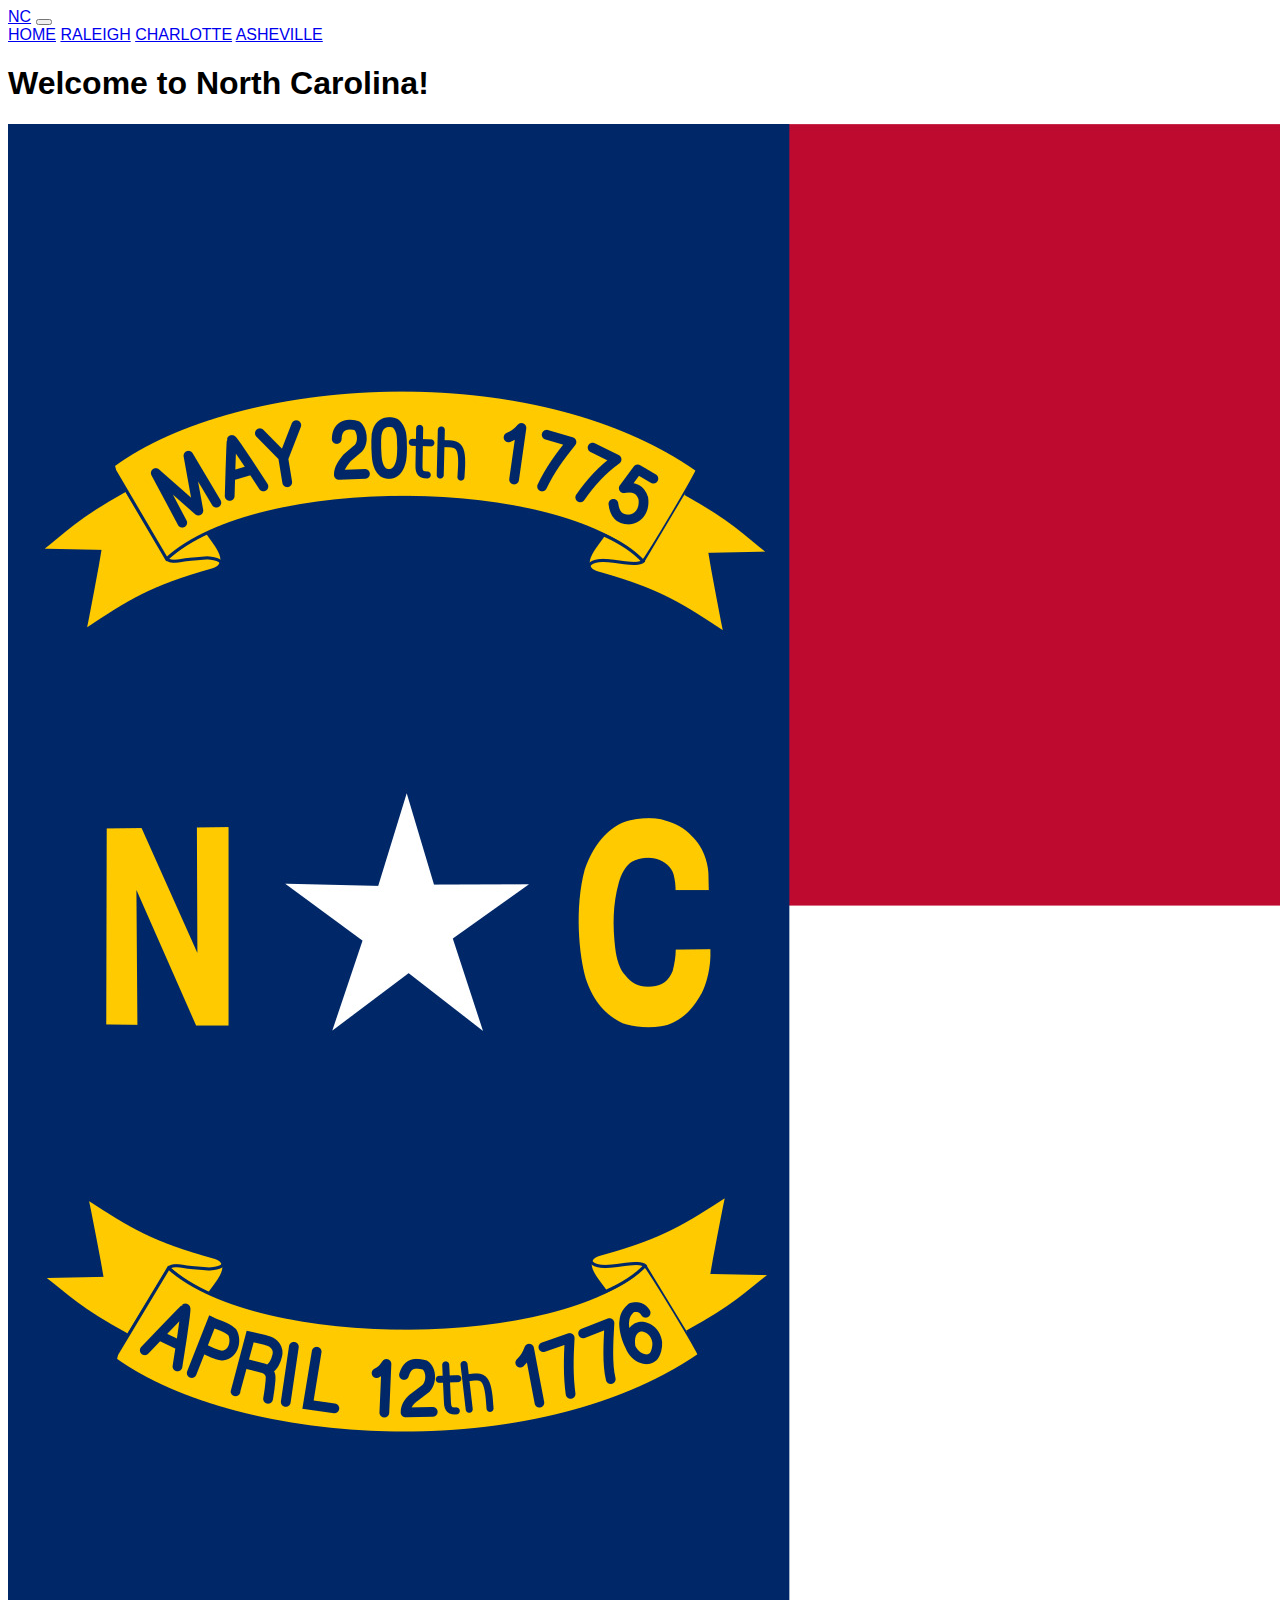
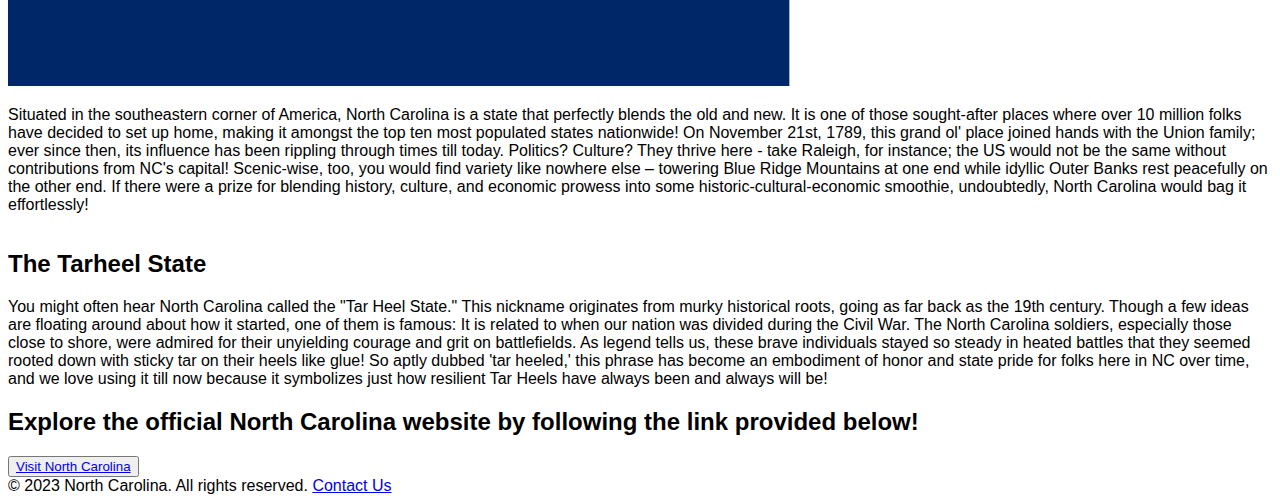
<file: index.html>
<!DOCTYPE html>
<html lang="en">
<head>
  <meta charset="utf-8">
  <meta name="viewport" content="width=device-width, initial-scale=1">
  <title>Welcome to North Carolina</title>
  <link href="https://cdn.jsdelivr.net/npm/bootstrap@5.3.2/dist/css/bootstrap.min.css" rel="stylesheet" integrity="sha384-T3c6CoIi6uLrA9TneNEoa7RxnatzjcDSCmG1MXxSR1GAsXEV/Dwwykc2MPK8M2HN" crossorigin="anonymous">
  <link rel="stylesheet" type="text/css" href="mystyle.css">
</head>
<body>
  <main>
    <!-- Navigation -->
    <!--  a nav to place the links to navigate throughout the site -->
    <nav class="navbar navbar-expand-lg bg-body-tertiary">
        <div class="container-fluid">
          <a class="navbar-brand" href="#">NC</a>
          <button class="navbar-toggler" type="button" data-bs-toggle="collapse" data-bs-target="#navbarNavAltMarkup" aria-controls="navbarNavAltMarkup" aria-expanded="false" aria-label="Toggle navigation">
            <span class="navbar-toggler-icon"></span>
          </button>
          <div class="justify-content-center collapse navbar-collapse" id="navbarNavAltMarkup">
            <div class="navbar-nav nav-tabs">
              <!--With a main page that introduces the state of your choice and additional pages for the capital and two other cities located within the state.-->
              <!--A consistent menu that allows the user to navigate to any other page on the site -->
              <a class="nav-link active nav-button" aria-current="page" href="./index.html">HOME</a>
              <a class="nav-link nav-button" href="./Raleigh.html">RALEIGH</a>
              <a class="nav-link nav-button" href="./Charlotte.html">CHARLOTTE</a>
              <a class="nav-link nav-button" href="./Asheville.html">ASHEVILLE</a>
            </div>
          </div>
        </div>
      </nav>

    <!-- Header -->
    <header>
      <div class="p-5 mb-4 bg-body-tertiary rounded-3">
        <div class="container-fluid py-5">
          <!--  a title in the head of each document that describes the web page’s individual topic --> 
          <h1 class="display-5 fw-bold text-center">Welcome to North Carolina!</h1>
          <!--  a relevant image, including alternative text for the image -->
          <img src="./images/FlagNC.jpg" class="img-fluid rounded mx-auto d-block w-50" alt="Picture of the flag of North Carolina">
          <p class="text-center fs-5">Situated in the southeastern corner of America, North Carolina is a state that perfectly blends the old and new. It is one of those sought-after places where over 10 million folks have decided to set up home, making it amongst the top ten most populated states nationwide! On November 21st, 1789, this grand ol' place joined hands with the Union family; ever since then, its influence has been rippling through times till today. Politics? Culture? They thrive here - take Raleigh, for instance; the US would not be the same without contributions from NC's capital! Scenic-wise, too, you would find variety like nowhere else – towering Blue Ridge Mountains at one end while idyllic Outer Banks rest peacefully on the other end. If there were a prize for blending history, culture, and economic prowess into some historic-cultural-economic smoothie, undoubtedly, North Carolina would bag it effortlessly!</p>
        </div>
      </div>
    </header>

    <!-- Main Content Section -->
    <div class="container text-center">
      <div class="row align-items-start">
        <div class="col">
          <section>
            <div class="c-md-6">
              <div class="h-100 p-5 text-bg-dark rounded-3">
                <h2>The Tarheel State</h2>
                <p>You might often hear North Carolina called the "Tar Heel State." This nickname originates from murky historical roots, going as far back as the 19th century. Though a few ideas are floating around about how it started, one of them is famous: It is related to when our nation was divided during the Civil War. The North Carolina soldiers, especially those close to shore, were admired for their unyielding courage and grit on battlefields. As legend tells us, these brave individuals stayed so steady in heated battles that they seemed rooted down with sticky tar on their heels like glue! So aptly dubbed 'tar heeled,' this phrase has become an embodiment of honor and state pride for folks here in NC over time, and we love using it till now because it symbolizes just how resilient Tar Heels have always been and always will be!</p>
              </div>
            </div>
          </section>
        </div>

        <!-- Aside Section -->
        <div class="col">
          <aside>
            <div class="row-md-6">
              <div class="h-100 p-5 bg-body-tertiary border rounded-3">
                <h2>Explore the official North Carolina website by following the link provided below!</h2>
                <!-- a link that opens an external website in a new window or tab using the target attribute -->
                <button class="btn btn-outline-secondary" type="button"> <a href="https://www.visitnc.com/" target="_blank">Visit North Carolina</a>
                </button>
              </div>
            </div>
          </aside>
        </div>
      </div>
    </div>

    <!-- Footer -->
    <footer class="pt-3 mt-4 text-body-secondary border-top text-center">
      &copy; 2023 North Carolina. All rights reserved.
      <a href="./Contact.html" target="_blank">Contact Us</a>
    </footer>
  </main>

  <!-- Bootstrap JS Script -->
  <script src="https://cdn.jsdelivr.net/npm/bootstrap@5.3.2/dist/js/bootstrap.bundle.min.js" integrity="sha384-C6RzsynM9kWDrMNeT87bh95OGNyZPhcTNXj1NW7RuBCsyN/o0jlpcV8Qyq46cDfL" crossorigin="anonymous"></script>
</body>
</html>
</file>
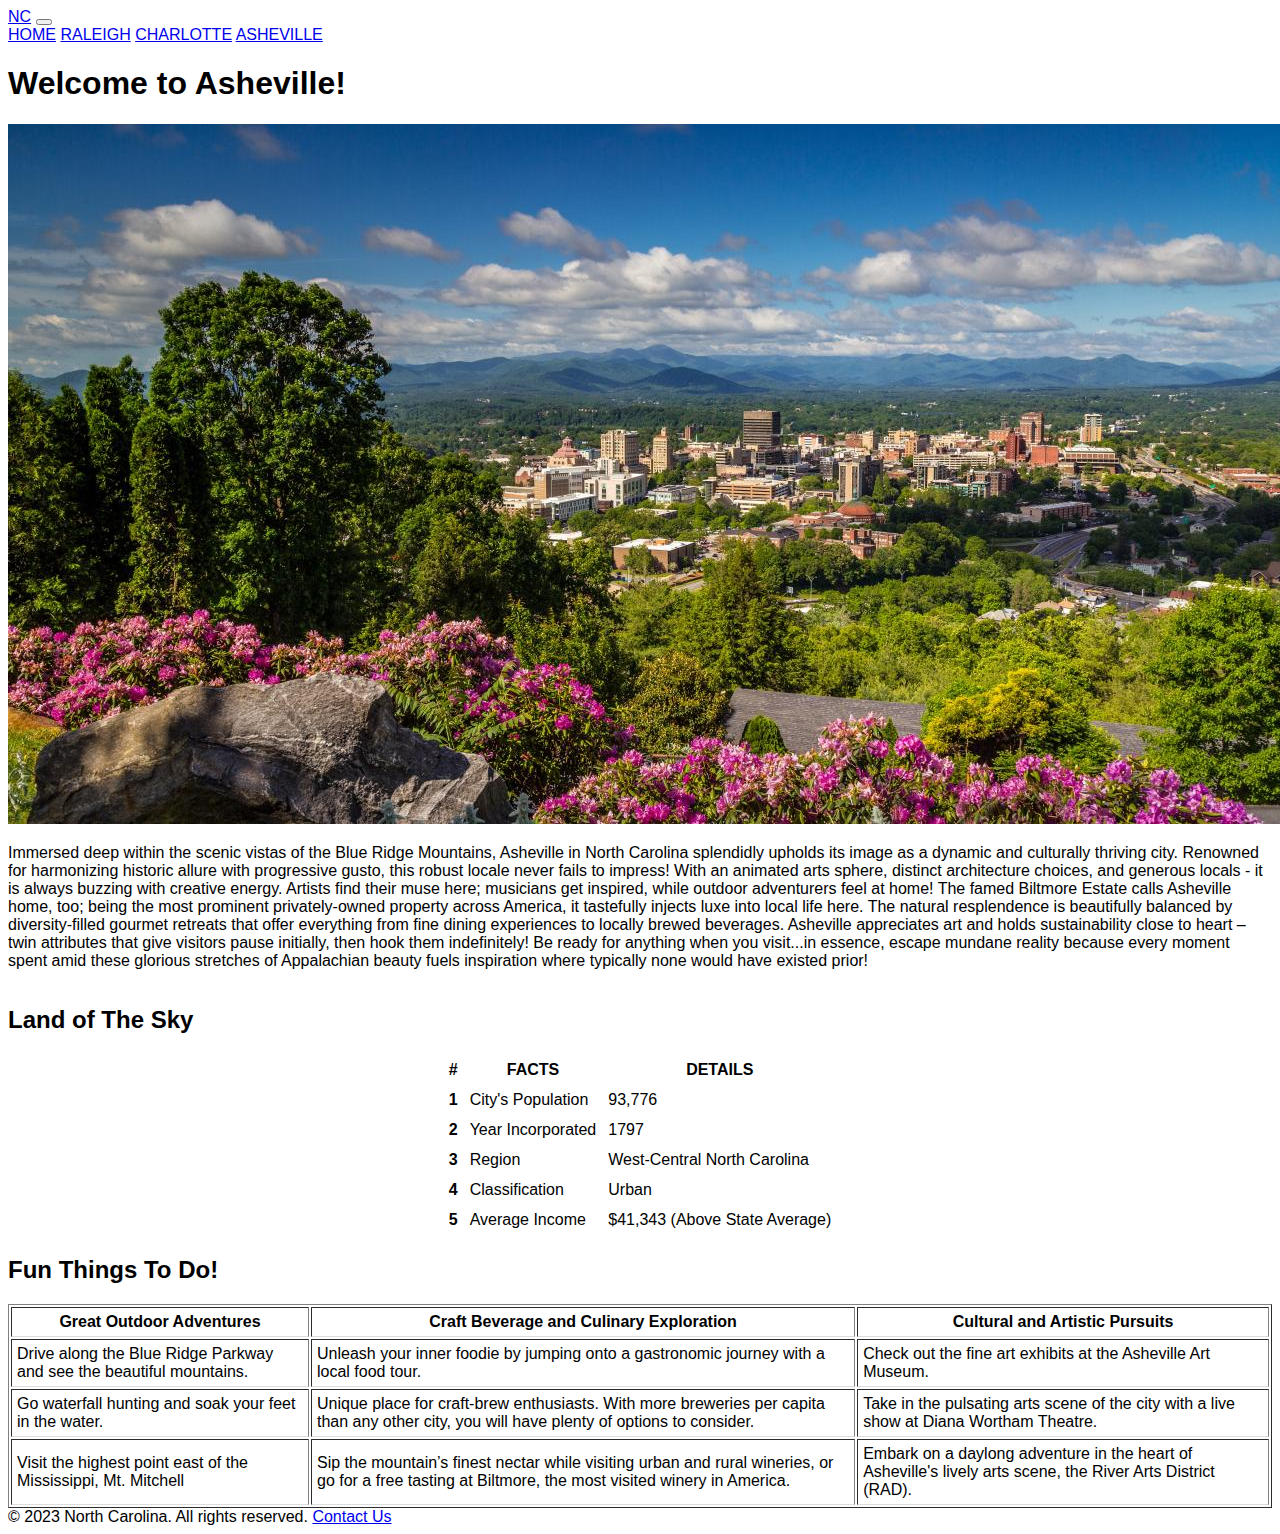
<file: Asheville.html>
<!DOCTYPE html>
<html lang="en">
<head>
  <meta charset="utf-8">
  <meta name="viewport" content="width=device-width, initial-scale=1">
  <title>Welcome to North Carolina</title>
  <link href="https://cdn.jsdelivr.net/npm/bootstrap@5.3.2/dist/css/bootstrap.min.css" rel="stylesheet" integrity="sha384-T3c6CoIi6uLrA9TneNEoa7RxnatzjcDSCmG1MXxSR1GAsXEV/Dwwykc2MPK8M2HN" crossorigin="anonymous">
  <link rel="stylesheet" type="text/css" href="mystyle.css">
</head>
<body>
  <main>
    <!-- Navigation -->
    <nav class="navbar navbar-expand-lg bg-body-tertiary">
      <div class="container-fluid">
        <a class="navbar-brand" href="#">NC</a>
        <button class="navbar-toggler" type="button" data-bs-toggle="collapse" data-bs-target="#navbarNavAltMarkup" aria-controls="navbarNavAltMarkup" aria-expanded="false" aria-label="Toggle navigation">
          <span class="navbar-toggler-icon"></span>
        </button>
        <div class="justify-content-center collapse navbar-collapse" id="navbarNavAltMarkup">
        <!--A consistent menu that allows the user to navigate to any other page on the site -->
          <div class="navbar-nav nav-tabs">
            <a class="nav-link nav-button" aria-current="page" href="./index.html">HOME</a>
            <a class="nav-link nav-button" href="./Raleigh.html">RALEIGH</a>
            <a class="nav-link nav-button" href="./Charlotte.html">CHARLOTTE</a>
            <a class="nav-link active nav-button" href="./Asheville.html">ASHEVILLE</a>
          </div>
        </div>
      </div>
    </nav>

    <!-- Header -->
    <header>
      <div class="p-5 mb-4 bg-body-tertiary rounded-3">
        <div class="container-fluid py-5">
           <!--  a title in the head of each document that describes the web page’s individual topic -->
          <h1 class="display-5 fw-bold text-center">Welcome to Asheville!</h1>
            <!--  a relevant image, including alternative text for the image -->
          <img src="./images/asheville.jpg" class="img-fluid rounded mx-auto d-block w-50" alt="Picture of Asheville North Carolina">
          <p class="text-center fs-5">Immersed deep within the scenic vistas of the Blue Ridge Mountains, Asheville in North Carolina splendidly upholds its image as a dynamic and culturally thriving city. Renowned for harmonizing historic allure with progressive gusto, this robust locale never fails to impress! With an animated arts sphere, distinct architecture choices, and generous locals - it is always buzzing with creative energy. Artists find their muse here; musicians get inspired, while outdoor adventurers feel at home!

            The famed Biltmore Estate calls Asheville home, too; being the most prominent privately-owned property across America, it tastefully injects luxe into local life here. The natural resplendence is beautifully balanced by diversity-filled gourmet retreats that offer everything from fine dining experiences to locally brewed beverages.
            
            Asheville appreciates art and holds sustainability close to heart – twin attributes that give visitors pause initially, then hook them indefinitely! Be ready for anything when you visit...in essence, escape mundane reality because every moment spent amid these glorious stretches of Appalachian beauty fuels inspiration where typically none would have existed prior!</p>
        </div>
      </div>
    </header>

    <!-- Main Content -->
    <div class="container text-center">
      <div class="row align-items-start">
        <div class="col">
          <section>
            <div class="c-md-6">
              <div class="h-100 p-5 text-bg-dark rounded-3">
                <h2>Land of The Sky</h2>
<!--the city’s population, the year the city was incorporated, the region of the state in which the city is located, the classification of the city: urban, suburban, and/or rural, the average income level of the city compared to the rest of the state 
-->

                <table class="table">
                  <thead>
                    <tr>
                      <th scope="col">#</th>
                      <th scope="col">FACTS</th>
                      <th scope="col">DETAILS</th>
                    </tr>
                  </thead>
                  <tbody>
                    <tr>
                      <th scope="row">1</th>
                      <td>City's Population</td>
                      <td>93,776</td>
                    </tr>
                    <tr>
                      <th scope="row">2</th>
                      <td>Year Incorporated</td>
                      <td>1797</td>
                    </tr>
                    <tr>
                      <th scope="row">3</th>
                      <td>Region</td>
                      <td>West-Central North Carolina</td>
                    </tr>
                    <tr>
                      <th scope="row">4</th>
                      <td>Classification</td>
                      <td>Urban</td>
                    </tr>
                    <tr>
                      <th scope="row">5</th>
                      <td>Average Income</td>
                      <td>$41,343 (Above State Average)</td>
                    </tr>
                  </tbody>
                </table>
              </div>
            </div>
          </section>
        </div>

        <!-- an aside to display information related to the content -->
        <div class="col">
          <aside>
            <div class="row-md-6">
              <div class="h-100 p-5 bg-body-tertiary border rounded-3">
                <h2>Fun Things To Do!</h2>
        <!-- an HTML-coded table consisting of 3–6 columns and 3–6 rows to organize content -->
                <table border="1">
                  <thead>
                    <tr>
                      <th>Great Outdoor Adventures</th>
                      <th>Craft Beverage and Culinary Exploration</th>
                      <th>Cultural and Artistic Pursuits</th>
                    </tr>
                  </thead>
                  <tbody>
                    <tr>
                      <td>Drive along the Blue Ridge Parkway and see the beautiful mountains.</td>
                      <td>Unleash your inner foodie by jumping onto a gastronomic journey with a local food tour.</td>
                      <td>Check out the fine art exhibits at the Asheville Art Museum.</td>
                    </tr>
                    <tr>
                      <td>Go waterfall hunting and soak your feet in the water.</td>
                      <td>Unique place for craft-brew enthusiasts. With more breweries per capita than any other city, you will have plenty of options to consider.</td>
                      <td>Take in the pulsating arts scene of the city with a live show at Diana Wortham Theatre.</td>
                    </tr>
                    <tr>
                      <td>Visit the highest point east of the Mississippi, Mt. Mitchell</td>
                      <td>Sip the mountain’s finest nectar while visiting urban and rural wineries, or go for a free tasting at Biltmore, the most visited winery in America.</td>
                      <td>Embark on a daylong adventure in the heart of Asheville's lively arts scene, the River Arts District (RAD).</td>
                    </tr>
                  </tbody>
                </table>
              </div>
            </div>
          </aside>
        </div>
      </div>
    </div>

    <!-- Footer -->
    <footer class="pt-3 mt-4 text-body-secondary border-top text-center">
      &copy; 2023 North Carolina. All rights reserved.
      <a href="./Contact.html" target="_blank">Contact Us</a>
    </footer>
  </main>

  <!-- Bootstrap JS -->
  <script src="https://cdn.jsdelivr.net/npm/bootstrap@5.3.2/dist/js/bootstrap.bundle.min.js" integrity="sha384-C6RzsynM9kWDrMNeT87bh95OGNyZPhcTNXj1NW7RuBCsyN/o0jlpcV8Qyq46cDfL" crossorigin="anonymous"></script>
</body>
</html>
</file>
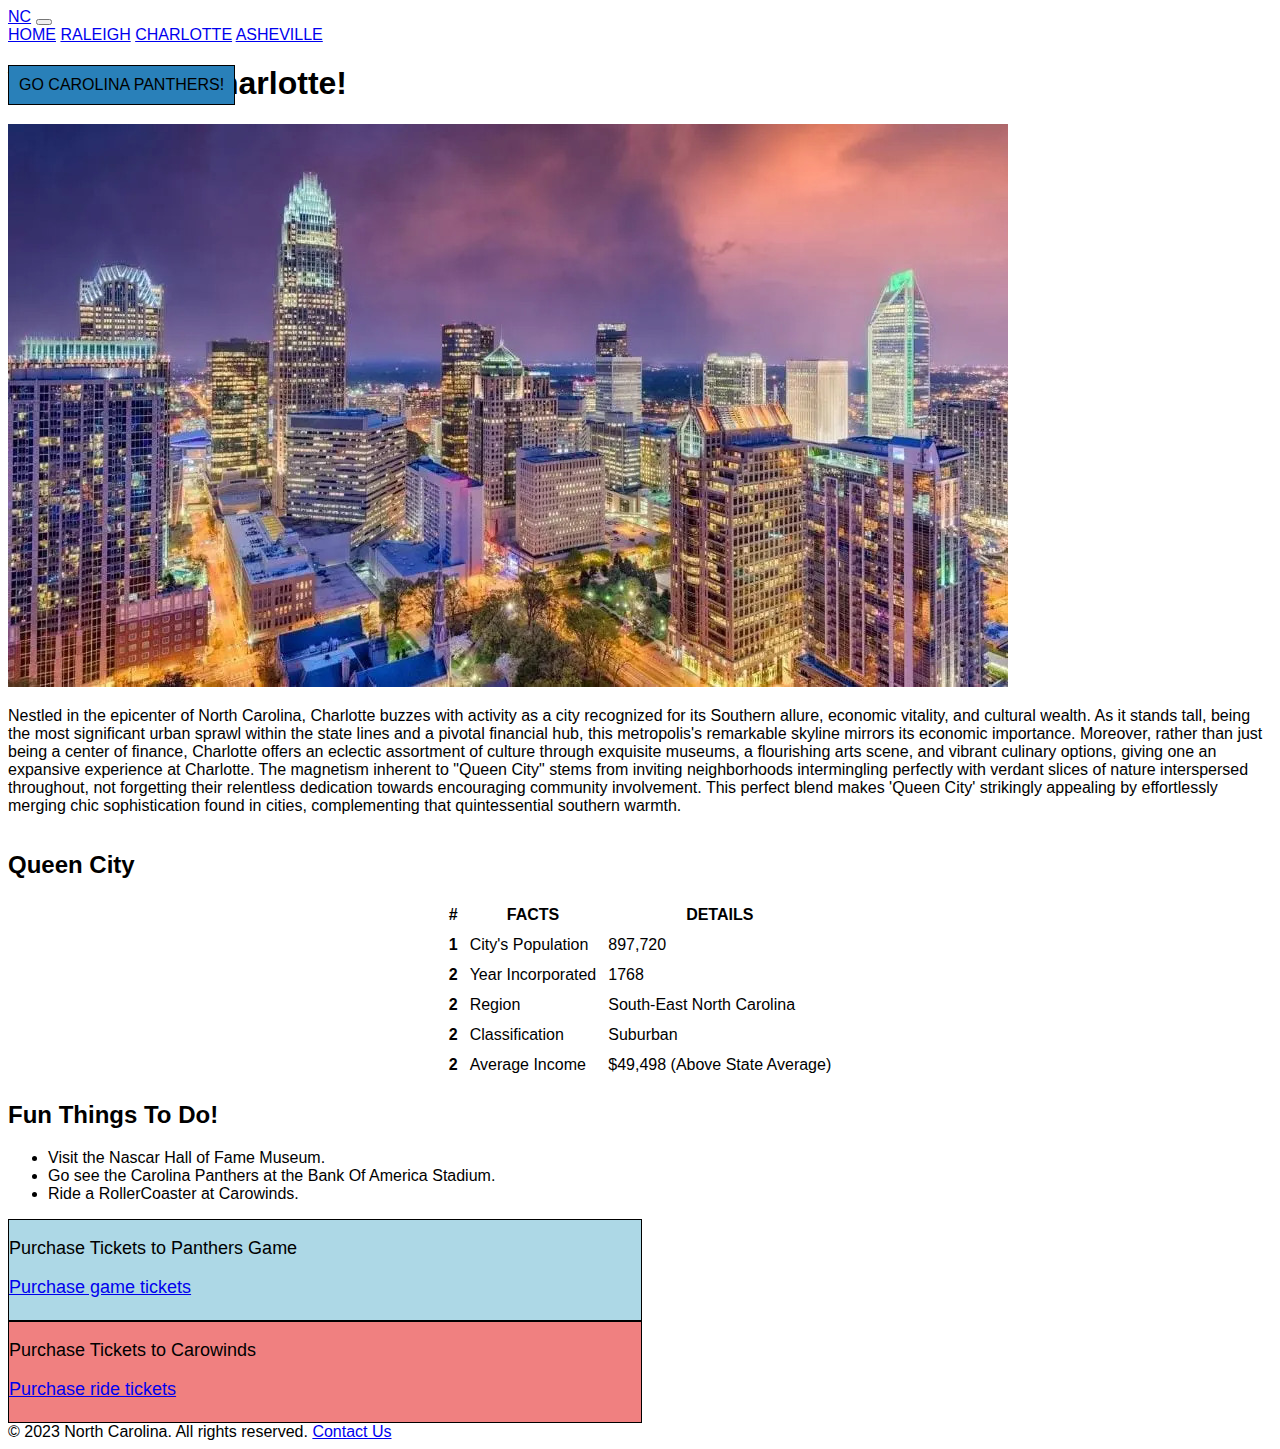
<file: Charlotte.html>
<!DOCTYPE html>
<html lang="en">

<head>
    <meta charset="utf-8">
    <meta name="viewport" content="width=device-width, initial-scale=1">
    <title>Welcome to North Carolina</title>
    <link href="https://cdn.jsdelivr.net/npm/bootstrap@5.3.2/dist/css/bootstrap.min.css" rel="stylesheet"
        integrity="sha384-T3c6CoIi6uLrA9TneNEoa7RxnatzjcDSCmG1MXxSR1GAsXEV/Dwwykc2MPK8M2HN"
        crossorigin="anonymous">
    <link rel="stylesheet" type="text/css" href="mystyle.css">
</head>

<body>
    <main>
        <!--  a nav to place the links to navigate throughout the site -->
        <nav class="navbar navbar-expand-lg bg-body-tertiary">
            <div class="container-fluid">
                <a class="navbar-brand" href="#">NC</a>
                <button class="navbar-toggler" type="button" data-bs-toggle="collapse"
                    data-bs-target="#navbarNavAltMarkup" aria-controls="navbarNavAltMarkup" aria-expanded="false"
                    aria-label="Toggle navigation">
                    <span class="navbar-toggler-icon"></span>
                </button>
                <div class="justify-content-center collapse navbar-collapse" id="navbarNavAltMarkup">
                    <!--A consistent menu that allows the user to navigate to any other page on the site -->
                    <div class="navbar-nav nav-tabs">
                        <a class="nav-link nav-button" aria-current="page" href="./index.html">HOME</a>
                        <a class="nav-link nav-button" href="./Raleigh.html">RALEIGH</a>
                        <a class="nav-link active nav-button" href="./Charlotte.html">CHARLOTTE</a>
                        <a class="nav-link nav-button" href="./Asheville.html">ASHEVILLE</a>
                    </div>
                </div>
            </div>
        </nav>

        <!--  a header containing introductory content (pertaining to the document as a whole or a particular section of a document) -->
        <header>
          <div id="absolute-content">GO CAROLINA PANTHERS!</div>
            <div class="p-5 mb-4 bg-body-tertiary rounded-3 ">
                <div class="container-fluid py-5 ">
                    <!--  a title in the head of each document that describes the web page’s individual topic -->
                    <h1 class="display-5 fw-bold text-center">Welcome to Charlotte!</h1>
                    <!--  a relevant image, including alternative text for the image -->
                    <img src="./images/charlotte.jpg"
                        class="img-fluid rounded mx-auto d-block w-50"
                        alt="Picture of Charlotte North Carolina">

                    <p class="text-center fs-5">Nestled in the epicenter of North Carolina, Charlotte buzzes with activity as a city recognized for its Southern allure, economic vitality, and cultural wealth. As it stands tall, being the most significant urban sprawl within the state lines and a pivotal financial hub, this metropolis's remarkable skyline mirrors its economic importance. Moreover, rather than just being a center of finance, Charlotte offers an eclectic assortment of culture through exquisite museums, a flourishing arts scene, and vibrant culinary options, giving one an expansive experience at Charlotte. The magnetism inherent to "Queen City" stems from inviting neighborhoods intermingling perfectly with verdant slices of nature interspersed throughout, not forgetting their relentless dedication towards encouraging community involvement. This perfect blend makes 'Queen City' strikingly appealing by effortlessly merging chic sophistication found in cities, complementing that quintessential southern warmth.</p>
                </div>
            </div>
        </header>
        <div class="container text-center">
            <div class="row align-items-start">
                <div class="col">
                    <!-- a section to display the main content of the page -->
                    <section>
                        <div class="c-md-6">
                            <div class="h-100 p-5 text-bg-dark rounded-3">
                                <h2>Queen City</h2>

<!--the city’s population, the year the city was incorporated, the region of the state in which the city is located, the classification of the city: urban, suburban, and/or rural, the average income level of the city compared to the rest of the state 
-->

                                <table class="table">
                                    <thead>
                                        <tr>
                                            <th scope="col">#</th>
                                            <th scope="col">FACTS</th>
                                            <th scope="col">DETAILS</th>
                                        </tr>
                                    </thead>
                                    <tbody>
                                        <tr>
                                            <th scope="row">1</th>
                                            <td>City's Population</td>
                                            <td>897,720</td>
                                        </tr>
                                        <tr>
                                            <th scope="row">2</th>
                                            <td>Year Incorporated</td>
                                            <td>1768</td>
                                        </tr>
                                        <tr>
                                            <th scope="row">2</th>
                                            <td>Region</td>
                                            <td>South-East North Carolina</td>
                                        </tr>
                                        <tr>
                                            <th scope="row">2</th>
                                            <td>Classification</td>
                                            <td>Suburban</td>
                                        </tr>
                                        <tr>
                                            <th scope="row">2</th>
                                            <td>Average Income</td>
                                            <td>$49,498 (Above State Average)</td>
                                        </tr>

                                    </tbody>
                                </table> </div>
                        </div>
                    </section>
                </div>

        <!-- an aside to display information related to the content -->
                <div class="col">
                    <aside>
                        <div class="row-md-6">
                            <div class="h-100 p-5 bg-body-tertiary border rounded-3">
                                <h2>Fun Things To Do!</h2>
                                <!-- an HTML-coded unordered list with at least three list items -->
                                <ul>
                                    <li>Visit the Nascar Hall of Fame Museum.</li>
                                    <li>Go see the Carolina Panthers at the Bank Of America Stadium.</li>
                                    <li>Ride a RollerCoaster at Carowinds.</li>
                                </ul>
                            </div>
                        </div>
                        <!--a float property to position at least one HTML element to the side of another in your web page  -->
                        <!--  one class selector that is used at least two times to style HTML elements -->
                        <div class="container">
                            <div class="box1 my-class">
                                <p>Purchase Tickets to Panthers Game</p>
                                <a href="https://www.panthers.com/tickets/" target="_blank">Purchase game tickets</a>

                            </div>
                            <div class="box2 my-class">
                                <p>Purchase Tickets to Carowinds</p>
                                <a href="https://www.carowinds.com/" target="_blank">Purchase ride tickets</a>

                            </div>
                        </div>

                    </aside>

                </div>
            </div>
        </div>


        <footer class="pt-3 mt-4 text-body-secondary border-top text-center">
            &copy; 2023 North Carolina. All rights reserved.
            <a href="./Contact.html" target="_blank">Contact Us</a>
        </footer>
    </main>

</body>
<script src="https://cdn.jsdelivr.net/npm/bootstrap@5.3.2/dist/js/bootstrap.bundle.min.js"
    integrity="sha384-C6RzsynM9kWDrMNeT87bh95OGNyZPhcTNXj1NW7RuBCsyN/o0jlpcV8Qyq46cDfL"
    crossorigin="anonymous"></script>

</html>
</file>
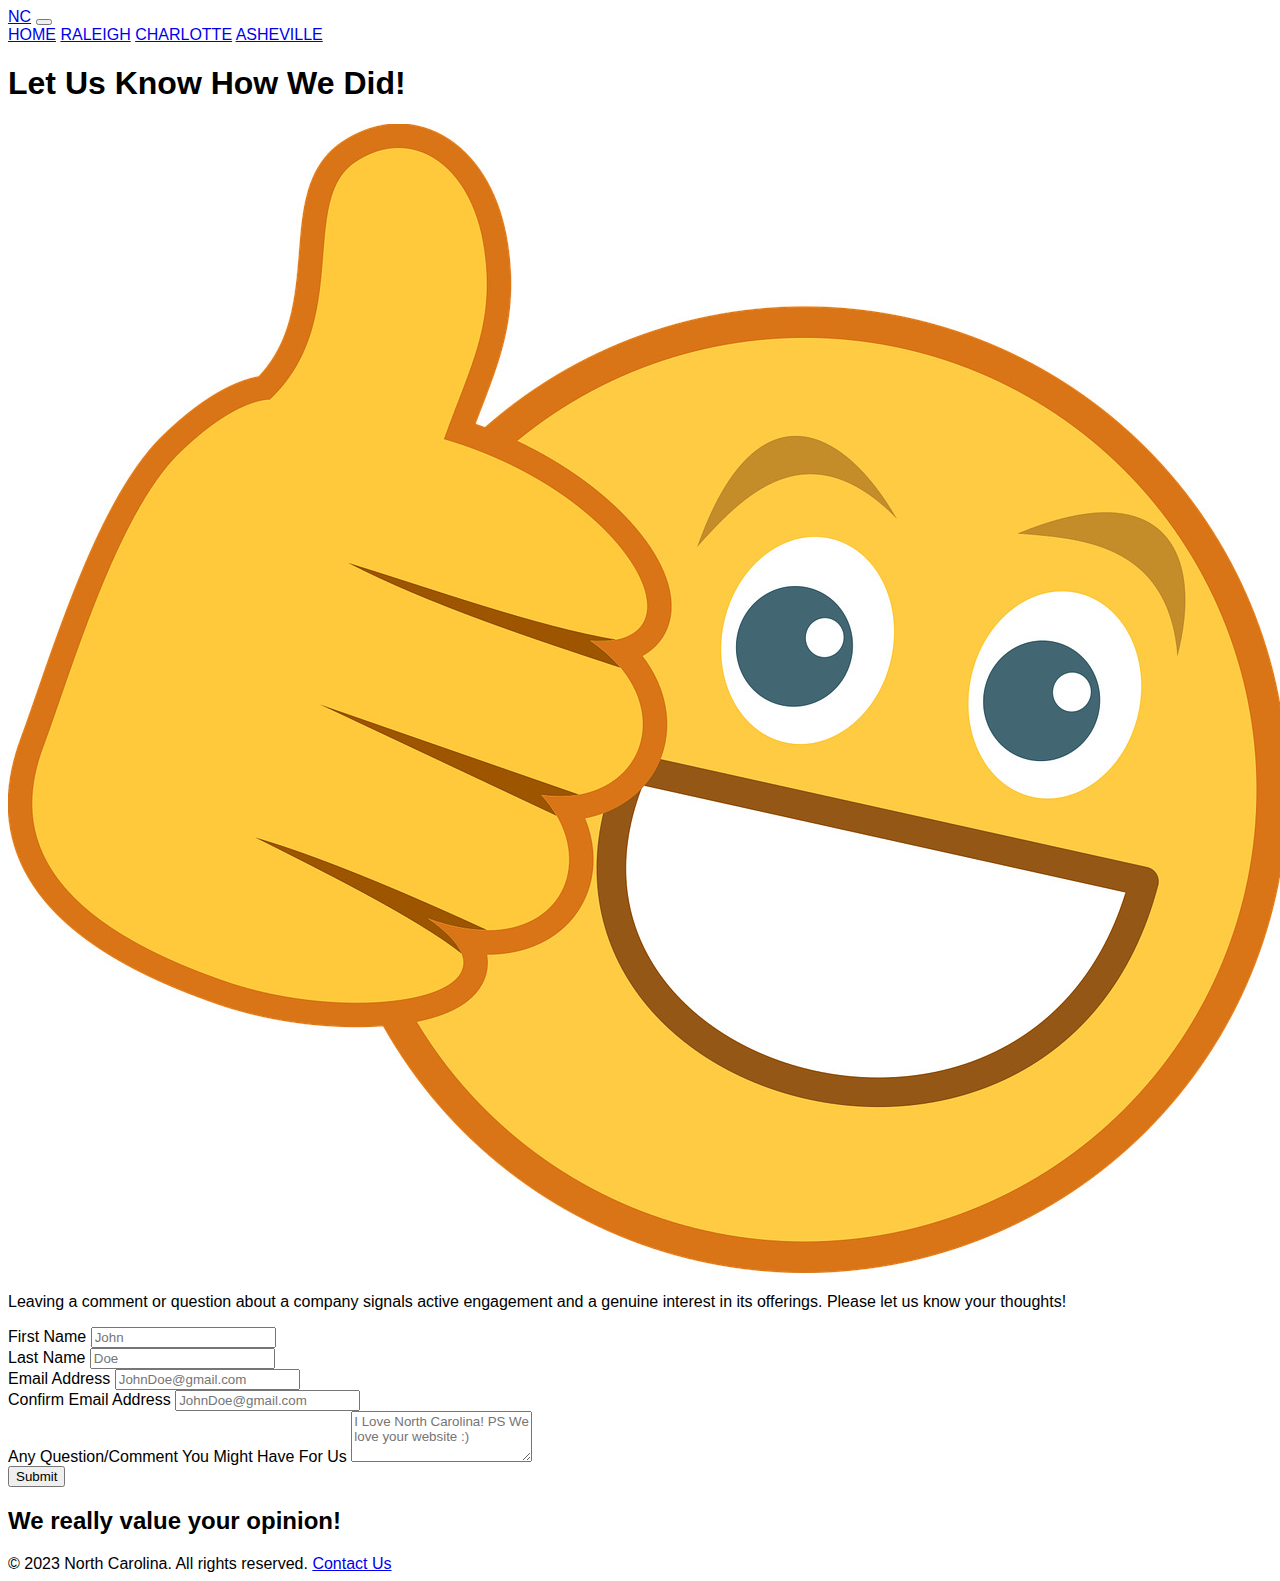
<file: contact.html>
<!doctype html>
<html lang="en">
  <head>
    <meta charset="utf-8">
    <meta name="viewport" content="width=device-width, initial-scale=1">
    <title>Welcome to North Carolina</title>
    <link href="https://cdn.jsdelivr.net/npm/bootstrap@5.3.2/dist/css/bootstrap.min.css" rel="stylesheet" integrity="sha384-T3c6CoIi6uLrA9TneNEoa7RxnatzjcDSCmG1MXxSR1GAsXEV/Dwwykc2MPK8M2HN" crossorigin="anonymous">
    <link rel="stylesheet" type="text/css" href="mystyle.css">
  </head>
  <body>
    <main>
      <!-- Navigation -->
      <!--  a nav to place the links to navigate throughout the site -->
      <nav class="navbar navbar-expand-lg bg-body-tertiary">
        <div class="container-fluid">
          <a class="navbar-brand" href="#">NC</a>
          <button class="navbar-toggler" type="button" data-bs-toggle="collapse" data-bs-target="#navbarNavAltMarkup" aria-controls="navbarNavAltMarkup" aria-expanded="false" aria-label="Toggle navigation">
            <span class="navbar-toggler-icon"></span>
          </button>
          <div class="justify-content-center collapse navbar-collapse" id="navbarNavAltMarkup">
            <div class="navbar-nav nav-tabs">
              <!--A consistent menu that allows the user to navigate to any other page on the site -->
              <a class="nav-link nav-button" aria-current="page" href="./index.html">HOME</a>
              <a class="nav-link active nav-button" href="./Raleigh.html">RALEIGH</a>
              <a class="nav-link nav-button" href="./Charlotte.html">CHARLOTTE</a>
              <a class="nav-link nav-button" href="./Asheville.html">ASHEVILLE</a>
            </div>
          </div>
        </div>
      </nav>
      <!-- Header -->
      <!--  a header containing introductory content (pertaining to the document as a whole or a particular section of a document) -->
      <header>

        <div class="p-5 mb-4 bg-body-tertiary rounded-3 ">
          <div class="container-fluid py-5 ">
            <!--  a title in the head of each document that describes the web page’s individual topic -->
            <h1 class="display-5 fw-bold text-center">Let Us Know How We Did!</h1>
            <!--  a relevant image, including alternative text for the image -->
            <img src="./images/thumbs_up.jpg" class="img-fluid rounded mx-auto d-block w-50" alt="Picture of Raleigh North Carolina">

            <p class="text-center fs-5">Leaving a comment or question about a company signals active engagement and a genuine interest in its offerings. Please let us know your thoughts! </p>
          </div>
        </div>
      </header>
<div class="container text-center">
  <div class="row align-items-start">
    <div class="col">

      <!-- Main Content Section -->
      <!-- a section to display the main content of the page -->
        <section class="h-100 p-5 text-bg-dark rounded-3">
          <div class="container mt-4">
            <!-- Form Include text fields for the user’s first name, the user’s last name, and the user’s email address, as well as a confirmation field for the email address for verification purposes and a text box that allows the user to ask a question. -->
            <!-- Ensure all fields contain placeholders. -->
            <form id="userForm">
                <div class="mb-3">
                    <label for="firstName" class="form-label">First Name</label>
                    <input type="text" class="form-control" id="firstName" placeholder="John" required>
                </div>
                <div class="mb-3">
                    <label for="lastName" class="form-label">Last Name</label>
                    <input type="text" class="form-control" id="lastName" placeholder="Doe" required>
                </div>
                <div class="mb-3">
                    <label for="email" class="form-label">Email Address</label>
                    <input type="email" class="form-control" id="email" placeholder="JohnDoe@gmail.com" required>
                </div>
                <div class="mb-3">
                    <label for="confirmEmail" class="form-label">Confirm Email Address</label>
                    <input type="email" class="form-control" id="confirmEmail" placeholder="JohnDoe@gmail.com" required>
                </div>
                <div class="mb-3">
                    <label for="question" class="form-label">Any Question/Comment You Might Have For Us</label>
                    <textarea class="form-control" id="question" rows="3" placeholder="I Love North Carolina! PS We love your website :)"></textarea>
                </div>
                <button type="submit" class="btn btn-primary">Submit</button>
            </form>
        </div>
    
        </section>
    </div>
        
    <!-- Aside Section -->
    <!-- an aside to display information related to the content -->
    <div class="col">
                <aside>
                  <div class="row-md-6">
                    <div class="h-100 p-5 bg-body-tertiary border rounded-3">
                      <h2>We really value your opinion!</h2>
                    </div>
                  </div>
                </div>
              </aside>

  </div>
</div>

    
        <footer class="pt-3 mt-4 text-body-secondary border-top text-center">
          &copy; 2023 North Carolina. All rights reserved.
          <a href="./Contact.html" target="_blank">Contact Us</a>

        </footer>
    </main>
    
  </body>
  <script src="https://cdn.jsdelivr.net/npm/bootstrap@5.3.2/dist/js/bootstrap.bundle.min.js" integrity="sha384-C6RzsynM9kWDrMNeT87bh95OGNyZPhcTNXj1NW7RuBCsyN/o0jlpcV8Qyq46cDfL" crossorigin="anonymous"></script>
  <script src="myscript.js"></script>
  </html>
</file>
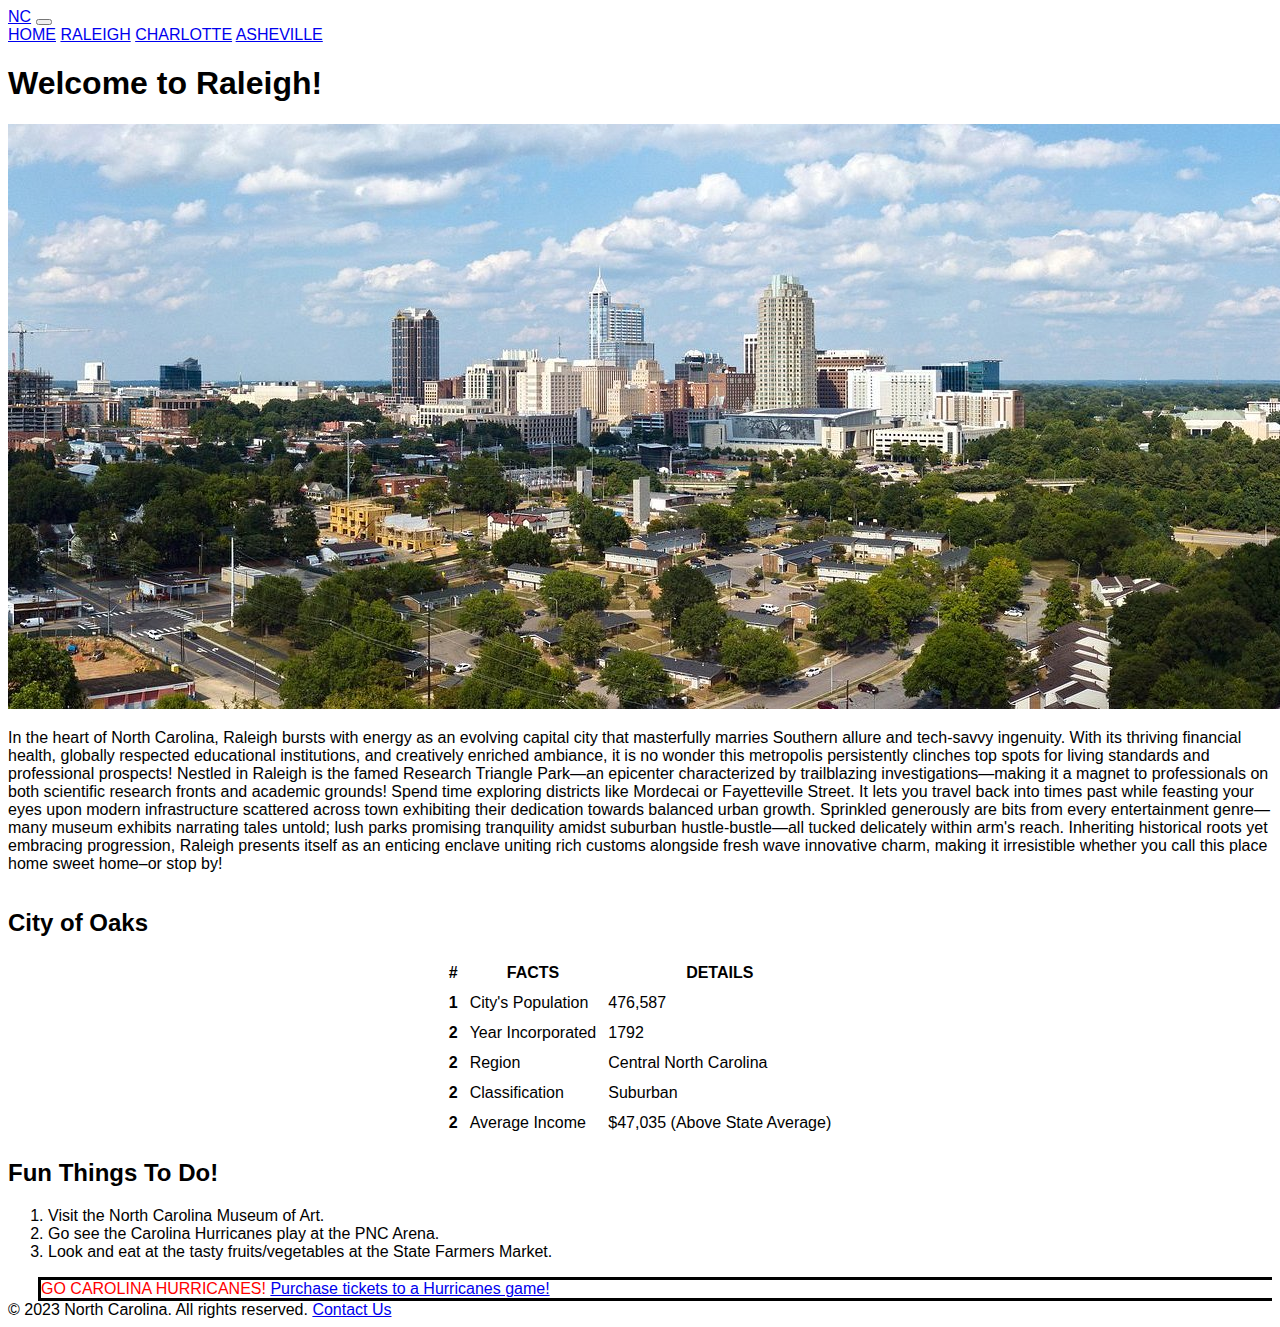
<file: Raleigh.html>
<!doctype html>
<html lang="en">
  <head>
    <meta charset="utf-8">
    <meta name="viewport" content="width=device-width, initial-scale=1">
    <title>Welcome to North Carolina</title>
    <link href="https://cdn.jsdelivr.net/npm/bootstrap@5.3.2/dist/css/bootstrap.min.css" rel="stylesheet" integrity="sha384-T3c6CoIi6uLrA9TneNEoa7RxnatzjcDSCmG1MXxSR1GAsXEV/Dwwykc2MPK8M2HN" crossorigin="anonymous">
    <link rel="stylesheet" type="text/css" href="mystyle.css">
  </head>
  <body>
    <main>
      <!-- Navigation -->
      <!--  a nav to place the links to navigate throughout the site -->
      <nav class="navbar navbar-expand-lg bg-body-tertiary">
        <div class="container-fluid">
          <a class="navbar-brand" href="#">NC</a>
          <button class="navbar-toggler" type="button" data-bs-toggle="collapse" data-bs-target="#navbarNavAltMarkup" aria-controls="navbarNavAltMarkup" aria-expanded="false" aria-label="Toggle navigation">
            <span class="navbar-toggler-icon"></span>
          </button>
          <div class="justify-content-center collapse navbar-collapse" id="navbarNavAltMarkup">
            <div class="navbar-nav nav-tabs">
              <!--A consistent menu that allows the user to navigate to any other page on the site -->
              <a class="nav-link nav-button" aria-current="page" href="./index.html">HOME</a>
              <a class="nav-link active nav-button" href="./Raleigh.html">RALEIGH</a>
              <a class="nav-link nav-button" href="./Charlotte.html">CHARLOTTE</a>
              <a class="nav-link nav-button" href="./Asheville.html">ASHEVILLE</a>
            </div>
          </div>
        </div>
      </nav>
      <!-- Header -->
      <!--  a header containing introductory content (pertaining to the document as a whole or a particular section of a document) -->
      <header>

        <div class="p-5 mb-4 bg-body-tertiary rounded-3 ">
          <div class="container-fluid py-5 ">
            <!--  a title in the head of each document that describes the web page’s individual topic -->
            <h1 class="display-5 fw-bold text-center">Welcome to Raleigh!</h1>
            <!--  a relevant image, including alternative text for the image -->
            <img src="./images/raleigh.jpg" class="img-fluid rounded mx-auto d-block w-50" alt="Picture of Raleigh North Carolina">

            <p class="text-center fs-5">In the heart of North Carolina, Raleigh bursts with energy as an evolving capital city that masterfully marries Southern allure and tech-savvy ingenuity. With its thriving financial health, globally respected educational institutions, and creatively enriched ambiance, it is no wonder this metropolis persistently clinches top spots for living standards and professional prospects!

              Nestled in Raleigh is the famed Research Triangle Park—an epicenter characterized by trailblazing investigations—making it a magnet to professionals on both scientific research fronts and academic grounds! Spend time exploring districts like Mordecai or Fayetteville Street. It lets you travel back into times past while feasting your eyes upon modern infrastructure scattered across town exhibiting their dedication towards balanced urban growth.
              
              Sprinkled generously are bits from every entertainment genre—many museum exhibits narrating tales untold; lush parks promising tranquility amidst suburban hustle-bustle—all tucked delicately within arm's reach. Inheriting historical roots yet embracing progression, Raleigh presents itself as an enticing enclave uniting rich customs alongside fresh wave innovative charm, making it irresistible whether you call this place home sweet home–or stop by!</p>
          </div>
        </div>
      </header>
<div class="container text-center">
  <div class="row align-items-start">
    <div class="col">

      <!-- Main Content Section -->
      <!-- a section to display the main content of the page -->
        <section class="">
          <div>
            <div class="c-md-6">
              <div class="h-100 p-5 text-bg-dark rounded-3">
                <h2>City of Oaks</h2>
                
<!--the city’s population, the year the city was incorporated, the region of the state in which the city is located, the classification of the city: urban, suburban, and/or rural, the average income level of the city compared to the rest of the state 
-->

<table class="table">
    <thead>
      <tr>
        <th scope="col">#</th>
        <th scope="col">FACTS</th>
        <th scope="col">DETAILS</th>
      </tr>
    </thead>
    <tbody>
      <tr>
        <th scope="row">1</th>
        <td>City's Population</td>
        <td>476,587</td>
      </tr>
      <tr>
        <th scope="row">2</th>
        <td>Year Incorporated</td>
        <td>1792</td>
      </tr>
      <tr>
        <th scope="row">2</th>
        <td>Region</td>
        <td>Central North Carolina</td>
      </tr>                <tr>
        <th scope="row">2</th>
        <td>Classification</td>
        <td>Suburban</td>
      </tr>                <tr>
        <th scope="row">2</th>
        <td>Average Income</td>
        <td>$47,035 (Above State Average)</td>
      </tr>

    </tbody>
  </table>              
</div>
            </div>
        </section>
    </div>
        
    <!-- Aside Section -->
    <!-- an aside to display information related to the content -->
    <div class="col">
                <aside>
                  <div class="row-md-6">
                    <div class="h-100 p-5 bg-body-tertiary border rounded-3">
                      <h2>Fun Things To Do!</h2>
                      <!-- an HTML-coded ordered list with at least three list items -->
                      <ol>
                        <li>Visit the North Carolina Museum of Art.</li>
                        <li>Go see the Carolina Hurricanes play at the PNC Arena.</li>
                        <li>Look and eat at the tasty fruits/vegetables at the State Farmers Market.</li>
                      </ol>
                      <!-- one ID selector to format specific elements of a page -->
                      <div class="relative-content">
                      GO CAROLINA HURRICANES!
                      <a href="https://www.nhl.com/hurricanes/tickets/?gad_source=1&gclid=CjwKCAiApuCrBhAuEiwA8VJ6JmsUHyxts94xWvHlV8aCPE5SKV9lA9RdOHHhcWo71NPBpR08cNsvjhoCvT0QAvD_BwE" target="_blank">Purchase tickets to a Hurricanes game!</a>

                      </div>
                    </div>
                  </div>
                </div>
              </aside>

  </div>
</div>

    
        <footer class="pt-3 mt-4 text-body-secondary border-top text-center">
          &copy; 2023 North Carolina. All rights reserved.
          <a href="./Contact.html" target="_blank">Contact Us</a>

        </footer>
    </main>
    
  </body>
  <script src="https://cdn.jsdelivr.net/npm/bootstrap@5.3.2/dist/js/bootstrap.bundle.min.js" integrity="sha384-C6RzsynM9kWDrMNeT87bh95OGNyZPhcTNXj1NW7RuBCsyN/o0jlpcV8Qyq46cDfL" crossorigin="anonymous"></script>
</html>
</file>
<file: mystyle.css>
/* one font-family declaration */
/* one element selector to style the HTML elements */
* {
    font-family: sans-serif;
  }

/* a:hover pseudo-class to create a rollover effect for navigation buttons */
.nav-button:hover {
    background-color: #2980b9;
  }

table {
    margin: auto;
    
  }
  
 tr {
    border-bottom: 1px solid #ddd;
  }

  th, td {
    padding: 5px;
  }

.container {
    width: 100%;
    overflow: hidden; 
  }

/*  one class selector that is used at least two times to style HTML elements */
.my-class {
color: black;
  font-size: 18px;
}

/* a float property to position at least one HTML element to the side of another in your web page */
.box1 {
    width: 50%;
    height:100px;
    float: left;
    background-color: lightblue;
    border: 1px solid black;
}

/* a float property to position at least one HTML element to the side of another in your web page */
.box2 {
    width: 50%; 
    height:100px;
    float: left;
    background-color: lightcoral;
    border: 1px solid black;
}
/*  absolute positioning in at least one area of your web page */
/* one ID selector to format specific elements of a page */
#absolute-content{
  position: absolute;
  background-color: #2980b9;
  padding: 10px;
  border: 1px solid black;
}

/* relative positioning in at least one area of your web page */
.relative-content {
  position: relative;
  left: 30px;
  border: 3px solid black;
  color: red;
}
</file>
